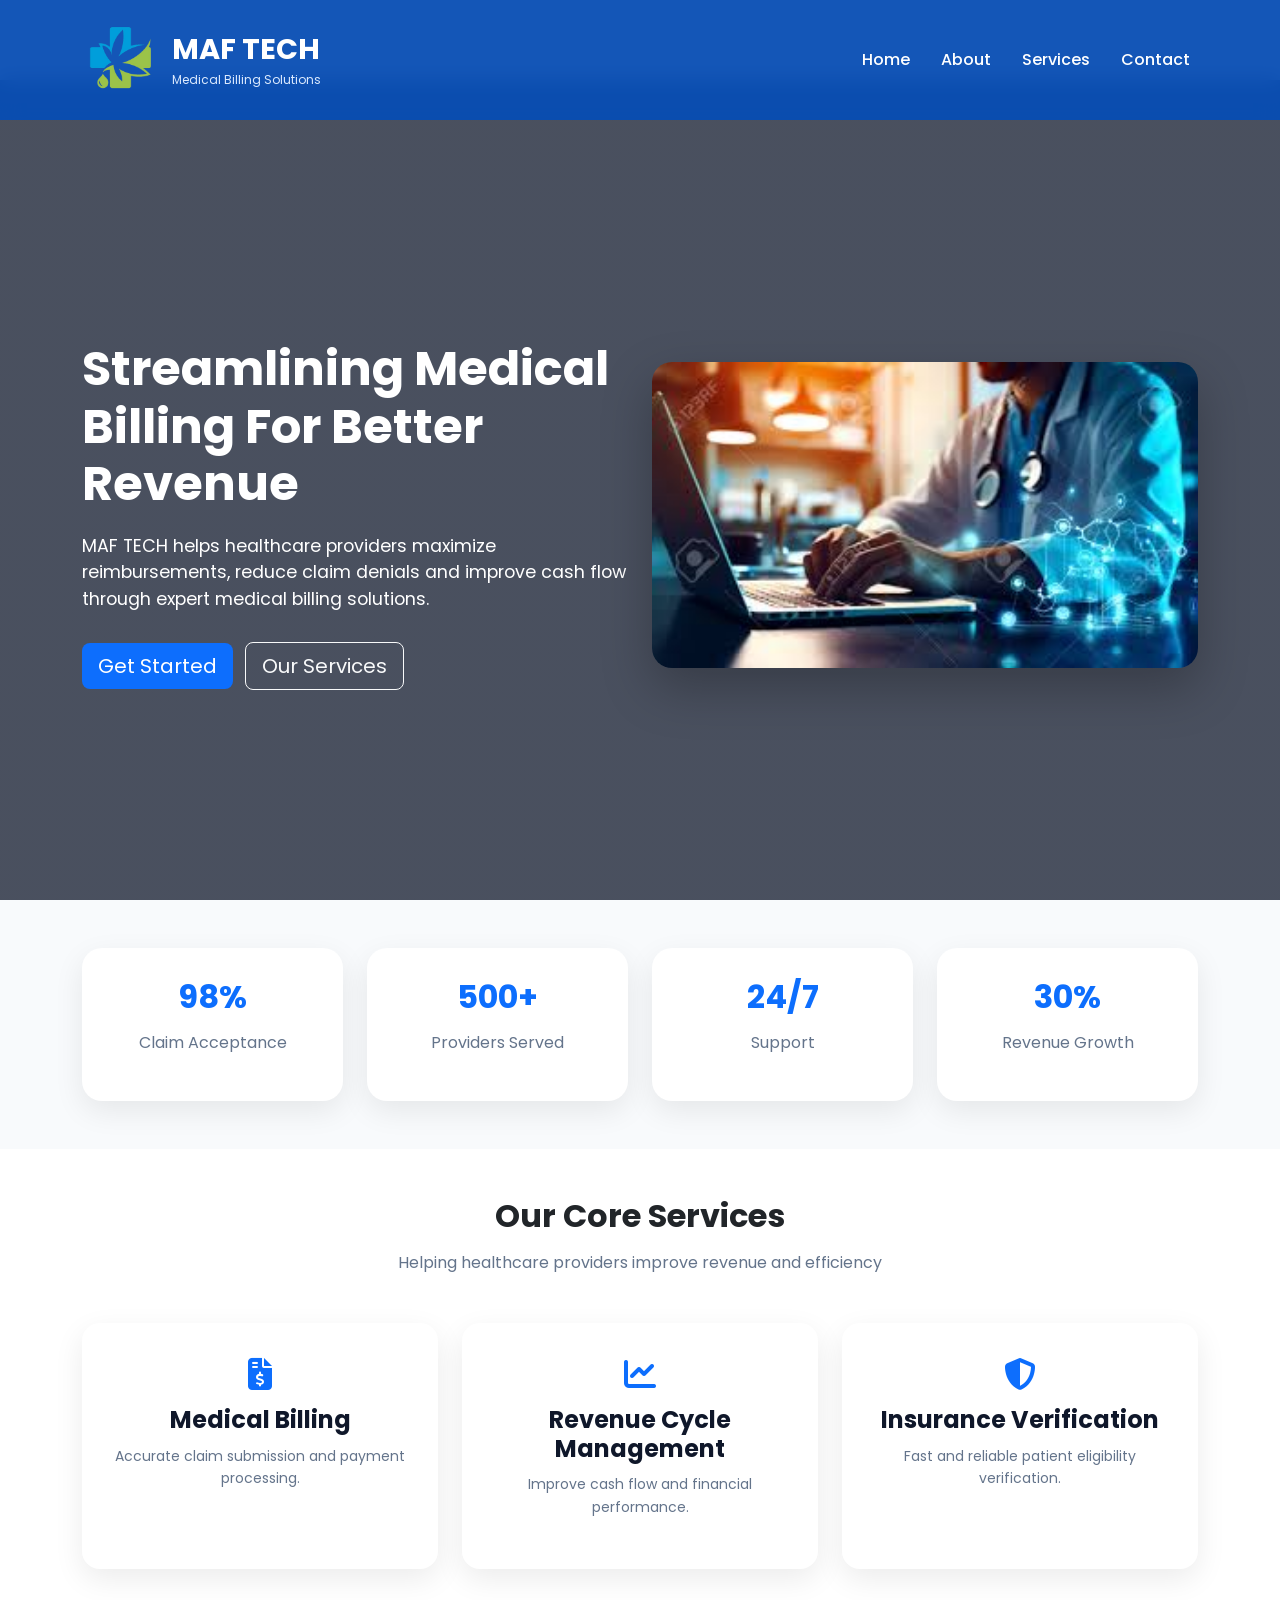
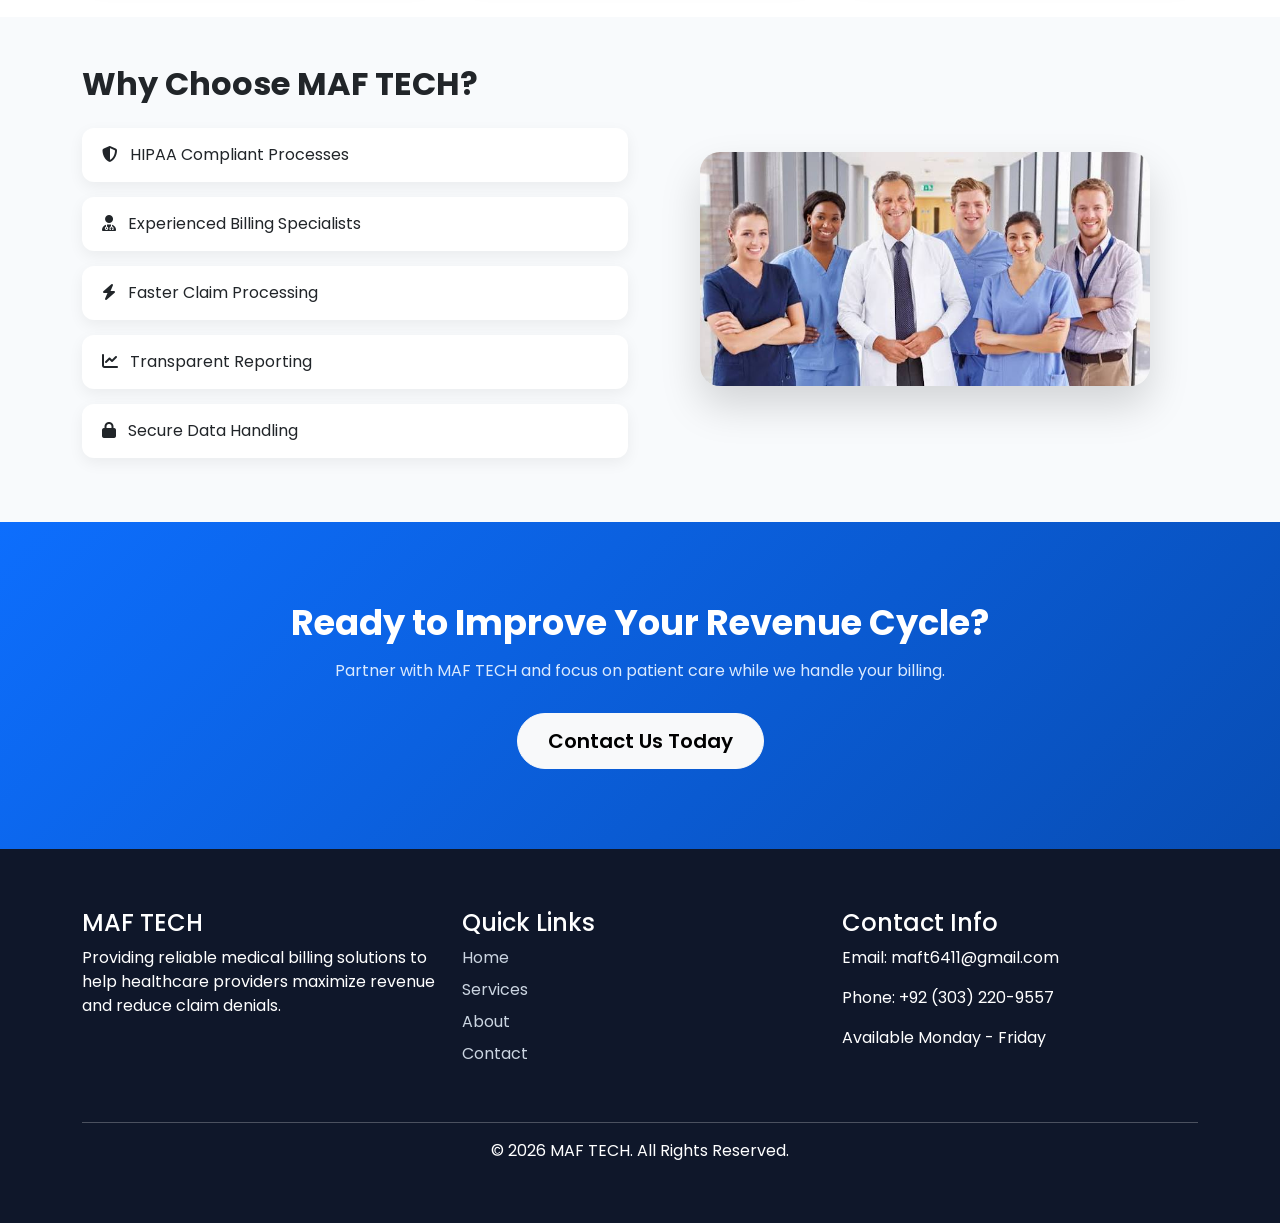
<file: index.html>
<!DOCTYPE html>
<html lang="en">

<head>
    <meta charset="UTF-8">
    <meta name="viewport" content="width=device-width, initial-scale=1.0">

    <title>MAF TECH | Medical Billing Solutions</title>

    <meta name="description"
        content="MAF TECH provides professional medical billing, insurance verification, revenue cycle management and healthcare billing solutions.">

    <meta name="keywords"
        content="Medical Billing, Revenue Cycle Management, Healthcare Billing, Insurance Verification">

    <meta name="author" content="MAF TECH">

    <meta name="robots" content="index, follow">

    <meta property="og:url" content="https://fareenak222-create.github.io/MAF-Tech-Medical-Billing-Website/">

    <link rel="canonical" href="https://your-domain.com/">

    <link rel="canonical" href="https://fareenak222-create.github.io/MAF-Tech-Medical-Billing-Website/">

    <!-- Open Graph -->
    <meta property="og:title" content="MAF TECH | Medical Billing Solutions">
    <meta property="og:description"
        content="Professional medical billing, insurance verification and revenue cycle management services.">
    <meta property="og:type" content="website">
    <meta property="og:image" content="images/hero.jpg">
    <meta property="og:url" content="https://fareenak222-create.github.io/MAF-Tech-Medical-Billing-Website/">

    <!-- Twitter -->
    <meta name="twitter:card" content="summary_large_image">
    <meta name="twitter:title" content="MAF TECH | Medical Billing Solutions">
    <meta name="twitter:description" content="Professional medical billing services for healthcare providers.">
    <meta name="twitter:image" content="images/hero.jpg">

    <link href="https://cdn.jsdelivr.net/npm/bootstrap@5.3.3/dist/css/bootstrap.min.css" rel="stylesheet">

    <link rel="stylesheet" href="css/style.css">

    <link rel="stylesheet" href="https://cdnjs.cloudflare.com/ajax/libs/font-awesome/6.6.0/css/all.min.css">
</head>

<script src="https://cdn.jsdelivr.net/npm/bootstrap@5.3.3/dist/js/bootstrap.bundle.min.js"></script>

<body>
    <!-- Navbar -->

    <nav class="navbar navbar-expand-lg navbar-dark fixed-top">
        <div class="container">

            <a class="navbar-brand d-flex align-items-center" href="index.html">

                <img src="images/logo (2).png" alt="MAF TECH Medical Billing Solutions" class="brand-logo">
                <div class="brand-text">

                    <h4 class="brand-title">
                        MAF TECH
                    </h4>

                    <span class="brand-subtitle">
                        Medical Billing Solutions
                    </span>

                </div>

            </a>

            <button class="navbar-toggler" type="button" data-bs-toggle="collapse" data-bs-target="#navbar"
                aria-label="Toggle navigation" title="Open Menu">

                <span class="navbar-toggler-icon"></span>
            </button>

            <div class="collapse navbar-collapse" id="navbar">

                <ul class="navbar-nav ms-auto">

                    <li class="nav-item">
                        <a class="nav-link active" href="index.html">Home</a>
                    </li>

                    <li class="nav-item">
                        <a class="nav-link" href="about.html">About</a>
                    </li>

                    <li class="nav-item">
                        <a class="nav-link" href="services.html">Services</a>
                    </li>

                    <li class="nav-item">
                        <a class="nav-link" href="contact.html">Contact</a>
                    </li>

                </ul>

            </div>

        </div>
    </nav>

    <!-- hero section -->


    <section class="hero">

        <div class="container">

            <div class="row align-items-center">

                <div class="col-lg-6">

                    <h1>
                        Streamlining Medical Billing For Better Revenue
                    </h1>

                    <p>
                        MAF TECH helps healthcare providers maximize reimbursements,
                        reduce claim denials and improve cash flow through expert
                        medical billing solutions.
                    </p>

                    <a href="contact.html" class="btn btn-primary btn-lg me-2">
                        Get Started
                    </a>

                    <a href="services.html" class="btn btn-outline-light btn-lg">
                        Our Services
                    </a>

                </div>

                <div class="col-lg-6 text-center">

                    <div class="hero-image">

                        <img src="images/hero.jpg" class="img-fluid"
                            alt="Healthcare professionals reviewing medical billing reports">

                    </div>

                </div>

            </div>

    </section>

    <!-- Stats Section -->


    <section class="stats py-5">
        <div class="container">
            <div class="row text-center g-4">

                <div class="col-md-3 col-6">
                    <div class="stat-box">
                        <h2>98%</h2>
                        <p>Claim Acceptance</p>
                    </div>
                </div>

                <div class="col-md-3 col-6">
                    <div class="stat-box">
                        <h2>500+</h2>
                        <p>Providers Served</p>
                    </div>
                </div>

                <div class="col-md-3 col-6">
                    <div class="stat-box">
                        <h2>24/7</h2>
                        <p>Support</p>
                    </div>
                </div>

                <div class="col-md-3 col-6">
                    <div class="stat-box">
                        <h2>30%</h2>
                        <p>Revenue Growth</p>
                    </div>
                </div>

            </div>
        </div>
    </section>

    <!-- Home Services -->

    <section class="home-services py-5">
        <div class="container">

            <div class="text-center mb-5">
                <h2>Our Core Services</h2>
                <p>Helping healthcare providers improve revenue and efficiency</p>
            </div>

            <div class="row g-4">

                <div class="col-md-4">
                    <div class="service-card">
                        <i class="fa-solid fa-file-invoice-dollar fa-2x mb-3"></i>
                        <h4>Medical Billing</h4>
                        <p>Accurate claim submission and payment processing.</p>
                    </div>
                </div>

                <div class="col-md-4">
                    <div class="service-card">
                        <i class="fa-solid fa-chart-line fa-2x mb-3"></i>
                        <h4>Revenue Cycle Management</h4>
                        <p>Improve cash flow and financial performance.</p>
                    </div>
                </div>

                <div class="col-md-4">
                    <div class="service-card">
                        <i class="fa-solid fa-shield-halved fa-2x mb-3"></i>
                        <h4>Insurance Verification</h4>
                        <p>Fast and reliable patient eligibility verification.</p>
                    </div>
                </div>

            </div>

        </div>
    </section>



    <!-- Why Choose Us -->

    <section class="why-us py-5">

        <div class="container">

            <div class="row align-items-center">

                <!-- Left Side Text -->
                <div class="col-lg-6">

                    <h2>Why Choose MAF TECH?</h2>

                    <ul class="list-unstyled mt-4">

                        <li>
                            <i class="fa-solid fa-shield-halved me-2"></i>
                            HIPAA Compliant Processes
                        </li>

                        <li>
                            <i class="fa-solid fa-user-doctor me-2"></i>
                            Experienced Billing Specialists
                        </li>

                        <li>
                            <i class="fa-solid fa-bolt me-2"></i>
                            Faster Claim Processing
                        </li>

                        <li>
                            <i class="fa-solid fa-chart-line me-2"></i>
                            Transparent Reporting
                        </li>

                        <li>
                            <i class="fa-solid fa-lock me-2"></i>
                            Secure Data Handling
                        </li>

                    </ul>

                </div>

                <!-- Right Side Image -->
                <div class="col-lg-6 text-center">

                    <img src="images/whychooseus.jpg" class="img-fluid why-img" alt="Medical Billing Team">

                </div>

            </div>

        </div>

    </section>

    <!-- CTA Section -->

    <section class="cta-section">
        <div class="container text-center">

            <h2>Ready to Improve Your Revenue Cycle?</h2>

            <p>
                Partner with MAF TECH and focus on patient care while we handle your billing.
            </p>

            <a href="contact.html" class="btn btn-light btn-lg">
                Contact Us Today
            </a>

        </div>
    </section>




    <!-- Footer Section -->

    <footer class="footer">
        <div class="container">
            <div class="row">

                <div class="col-lg-4 mb-4">
                    <h4>MAF TECH</h4>
                    <p>
                        Providing reliable medical billing solutions to help healthcare providers
                        maximize revenue and reduce claim denials.
                    </p>
                </div>

                <div class="col-lg-4 mb-4">
                    <h4>Quick Links</h4>
                    <ul class="footer-links">
                        <li><a href="index.html">Home</a></li>
                        <li><a href="services.html">Services</a></li>
                        <li><a href="about.html">About</a></li>
                        <li><a href="contact.html">Contact</a></li>
                    </ul>
                </div>

                <div class="col-lg-4 mb-4">
                    <h4>Contact Info</h4>
                    <p>Email: maft6411@gmail.com</p>
                    <p>Phone: +92 (303) 220-9557</p>
                    <p>Available Monday - Friday</p>
                </div>

            </div>

            <hr>

            <div class="text-center">
                <p class="mb-0">
                    © 2026 MAF TECH. All Rights Reserved.
                </p>
            </div>
        </div>
    </footer>
    <script src="https://cdn.jsdelivr.net/npm/bootstrap@5.3.3/dist/js/bootstrap.bundle.min.js"></script>
</body>

</html>
</file>
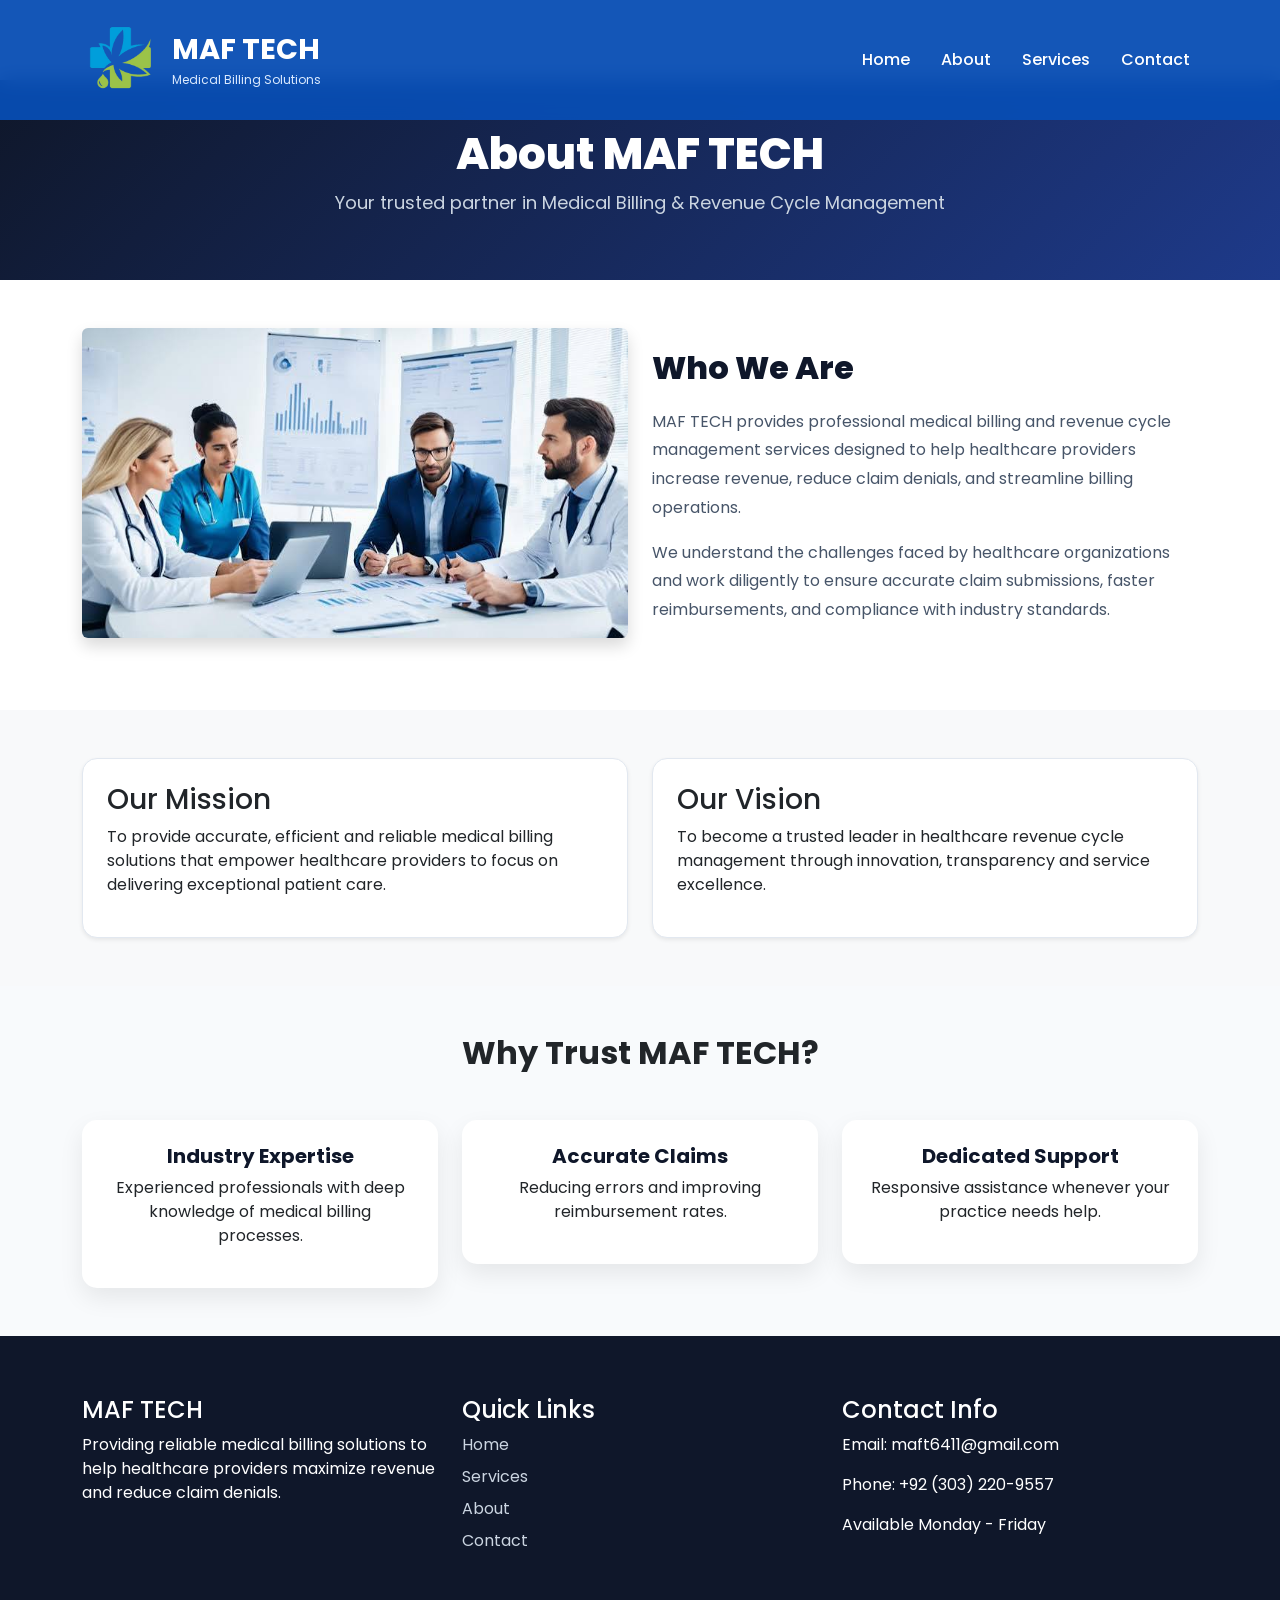
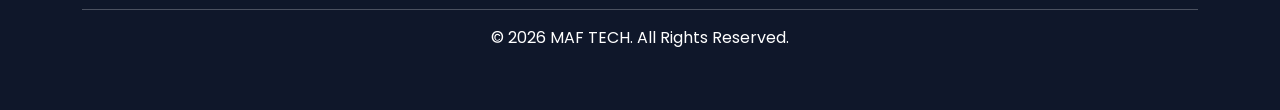
<file: about.html>
<!DOCTYPE html>
<html lang="en">
<head>
    <meta charset="UTF-8">
    <meta name="viewport" content="width=device-width, initial-scale=1.0">
    <title>about MAF TECH</title>

     <link href="https://cdn.jsdelivr.net/npm/bootstrap@5.3.3/dist/css/bootstrap.min.css" rel="stylesheet">
    <link rel="stylesheet" href="css/style.css">
</head>

<body>
    <!-- Navbar -->

    <nav class="navbar navbar-expand-lg navbar-dark fixed-top">
    <div class="container">

        <a class="navbar-brand d-flex align-items-center" href="index.html">

            <img src="images/logo (2).png"
                 alt="MAF TECH Medical Billing Solutions"
                 class="brand-logo">

            <div class="brand-text">
                <h4 class="brand-title">MAF TECH</h4>
                <span class="brand-subtitle">Medical Billing Solutions</span>
            </div>

        </a>

        <button class="navbar-toggler" type="button" data-bs-toggle="collapse" data-bs-target="#navbar">
            <span class="navbar-toggler-icon"></span>
        </button>

        <div class="collapse navbar-collapse" id="navbar">

            <ul class="navbar-nav ms-auto">

                <li class="nav-item">
                    <a class="nav-link" href="index.html">Home</a>
                </li>

                <li class="nav-item">
                    <a class="nav-link active" href="about.html">About</a>
                </li>

                <li class="nav-item">
                    <a class="nav-link" href="services.html">Services</a>
                </li>

                <li class="nav-item">
                    <a class="nav-link" href="contact.html">Contact</a>
                </li>

            </ul>

        </div>

    </div>
</nav>
    
           <!-- About Hero -->
<section class="page-header py-5 text-center">
    <div class="container">
        <h1>About MAF TECH</h1>
        <p>Your trusted partner in Medical Billing & Revenue Cycle Management</p>
    </div>
</section>

<!-- Company Overview -->
<section class="about-company py-5">
    <div class="container">
        <div class="row align-items-center">

            <div class="col-lg-6 mb-4">
                <img src="images/about.jpg" alt="MAF TECH Team"
                     class="img-fluid rounded shadow">
            </div>

            <div class="col-lg-6">
                <h2>Who We Are</h2>

                <p>
                    MAF TECH provides professional medical billing and revenue
                    cycle management services designed to help healthcare
                    providers increase revenue, reduce claim denials, and
                    streamline billing operations.
                </p>

                <p>
                    We understand the challenges faced by healthcare
                    organizations and work diligently to ensure accurate claim
                    submissions, faster reimbursements, and compliance with
                    industry standards.
                </p>
            </div>

        </div>
    </div>
</section>

<!-- Mission & Vision -->
<section class="mission-vision py-5 bg-light">
    <div class="container">
        <div class="row g-4">

            <div class="col-md-6">
                <div class="info-box p-4 shadow-sm bg-white h-100">
                    <h3>Our Mission</h3>
                    <p>
                        To provide accurate, efficient and reliable medical
                        billing solutions that empower healthcare providers to
                        focus on delivering exceptional patient care.
                    </p>
                </div>
            </div>

            <div class="col-md-6">
                <div class="info-box p-4 shadow-sm bg-white h-100">
                    <h3>Our Vision</h3>
                    <p>
                        To become a trusted leader in healthcare revenue cycle
                        management through innovation, transparency and service
                        excellence.
                    </p>
                </div>
            </div>

        </div>
    </div>
</section>

<!-- Why Trust Us -->
<section class="py-5">
    <div class="container">

        <div class="text-center mb-5">
            <h2>Why Trust MAF TECH?</h2>
        </div>

        <div class="row g-4">

            <div class="col-md-4">
                <div class="service-box text-center p-4">
                    <h5>Industry Expertise</h5>
                    <p>Experienced professionals with deep knowledge of medical billing processes.</p>
                </div>
            </div>

            <div class="col-md-4">
                <div class="service-box text-center p-4">
                    <h5>Accurate Claims</h5>
                    <p>Reducing errors and improving reimbursement rates.</p>
                </div>
            </div>

            <div class="col-md-4">
                <div class="service-box text-center p-4">
                    <h5>Dedicated Support</h5>
                    <p>Responsive assistance whenever your practice needs help.</p>
                </div>
            </div>

        </div>

    </div>
</section>

<!-- Footer Section -->

<footer class="footer">
    <div class="container">
        <div class="row">

            <div class="col-lg-4 mb-4">
                <h4>MAF TECH</h4>
                <p>
                    Providing reliable medical billing solutions to help healthcare providers
                    maximize revenue and reduce claim denials.
                </p>
            </div>

            <div class="col-lg-4 mb-4">
                <h4>Quick Links</h4>
                <ul class="footer-links">
                    <li><a href="index.html">Home</a></li>
                    <li><a href="services.html">Services</a></li>
                    <li><a href="about.html">About</a></li>
                    <li><a href="contact.html">Contact</a></li>
                </ul>
            </div>

            <div class="col-lg-4 mb-4">
                <h4>Contact Info</h4>
                <p>Email: maft6411@gmail.com</p>
                <p>Phone: +92 (303) 220-9557</p>
                <p>Available Monday - Friday</p>
            </div>

        </div>

        <hr>

        <div class="text-center">
            <p class="mb-0">
                © 2026 MAF TECH. All Rights Reserved.
            </p>
        </div>
    </div>
</footer>
<script src="https://cdn.jsdelivr.net/npm/bootstrap@5.3.3/dist/js/bootstrap.bundle.min.js"></script>
</body>
</html>
</file>
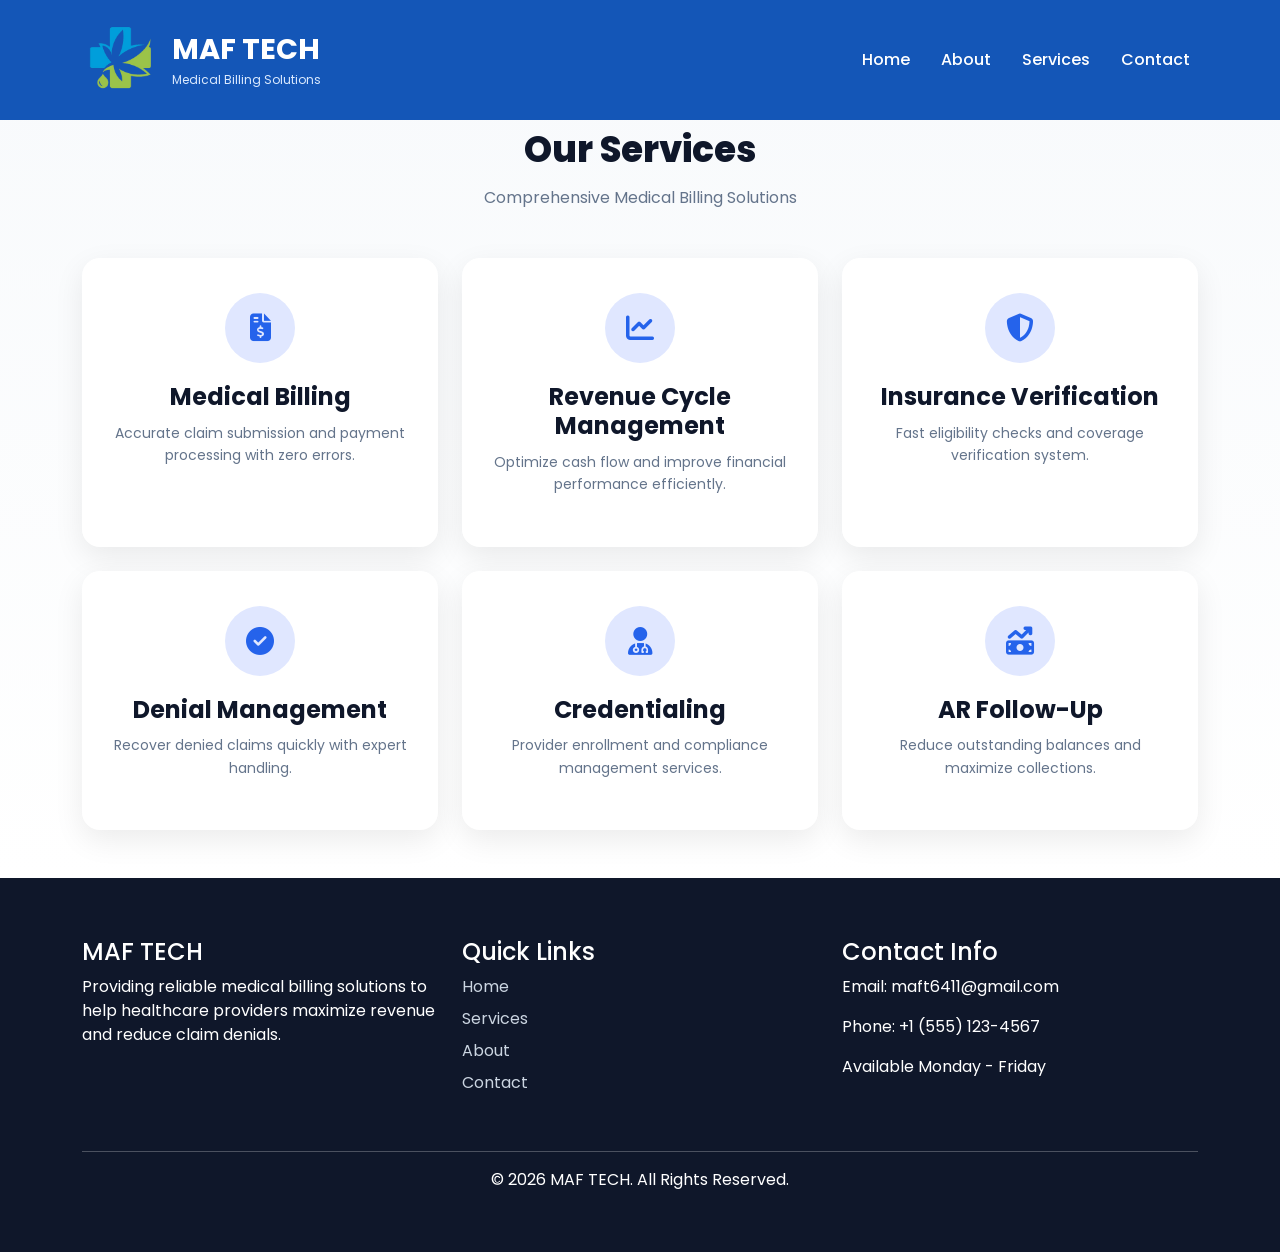
<file: services.html>
<!DOCTYPE html>
<html lang="en">

<head>
    <meta charset="UTF-8">
    <meta name="viewport" content="width=device-width, initial-scale=1.0">
    <title>Services - MAF TECH</title>

    <link href="https://cdn.jsdelivr.net/npm/bootstrap@5.3.3/dist/css/bootstrap.min.css" rel="stylesheet">
    <link rel="stylesheet" href="css/style.css">
    <link rel="stylesheet" href="https://cdnjs.cloudflare.com/ajax/libs/font-awesome/6.5.0/css/all.min.css">
</head>

<body>
    <!-- Navbar -->

    <nav class="navbar navbar-expand-lg navbar-dark fixed-top">
        <div class="container">

            <a class="navbar-brand d-flex align-items-center" href="index.html">

    <img src="images/logo (2).png" alt="MAF TECH Medical Billing Solutions" class="brand-logo">
                <div class="brand-text">

                    <h4 class="brand-title">
                        MAF TECH
                    </h4>

                    <span class="brand-subtitle">
                        Medical Billing Solutions
                    </span>

                </div>

            </a>

            <button class="navbar-toggler" type="button" data-bs-toggle="collapse" data-bs-target="#navbar">

                <span class="navbar-toggler-icon"></span>
            </button>

            <div class="collapse navbar-collapse" id="navbar">

                <ul class="navbar-nav ms-auto">

                    <li class="nav-item">
                        <a class="nav-link" href="index.html">Home</a>
                    </li>

                    <li class="nav-item">
                        <a class="nav-link" href="about.html">About</a>
                    </li>

                    <li class="nav-item">
                        <a class="nav-link active" href="services.html">Services</a>
                    </li>

                    <li class="nav-item">
                        <a class="nav-link" href="contact.html">Contact</a>
                    </li>

                </ul>

            </div>

        </div>
    </nav>
    <!-- Service Section -->

    <section class="services py-5">
    <div class="container">

        <div class="text-center mb-5">
            <h2 class="section-title">Our Services</h2>
            <p class="section-subtitle">Comprehensive Medical Billing Solutions</p>
        </div>

        <div class="row g-4">

            <div class="col-lg-4 col-md-6">
                <div class="service-card">
                    <div class="icon-box">
                        <i class="fa-solid fa-file-invoice-dollar"></i>
                    </div>
                    <h4>Medical Billing</h4>
                    <p>Accurate claim submission and payment processing with zero errors.</p>
                </div>
            </div>

            <div class="col-lg-4 col-md-6">
                <div class="service-card">
                    <div class="icon-box">
                        <i class="fa-solid fa-chart-line"></i>
                    </div>
                    <h4>Revenue Cycle Management</h4>
                    <p>Optimize cash flow and improve financial performance efficiently.</p>
                </div>
            </div>

            <div class="col-lg-4 col-md-6">
                <div class="service-card">
                    <div class="icon-box">
                        <i class="fa-solid fa-shield-halved"></i>
                    </div>
                    <h4>Insurance Verification</h4>
                    <p>Fast eligibility checks and coverage verification system.</p>
                </div>
            </div>

            <div class="col-lg-4 col-md-6">
                <div class="service-card">
                    <div class="icon-box">
                        <i class="fa-solid fa-circle-check"></i>
                    </div>
                    <h4>Denial Management</h4>
                    <p>Recover denied claims quickly with expert handling.</p>
                </div>
            </div>

            <div class="col-lg-4 col-md-6">
                <div class="service-card">
                    <div class="icon-box">
                        <i class="fa-solid fa-user-doctor"></i>
                    </div>
                    <h4>Credentialing</h4>
                    <p>Provider enrollment and compliance management services.</p>
                </div>
            </div>

            <div class="col-lg-4 col-md-6">
                <div class="service-card">
                    <div class="icon-box">
                        <i class="fa-solid fa-money-bill-trend-up"></i>
                    </div>
                    <h4>AR Follow-Up</h4>
                    <p>Reduce outstanding balances and maximize collections.</p>
                </div>
            </div>

        </div>

    </div>
</section>
    <!-- Footer Section -->

    <footer class="footer">
        <div class="container">
            <div class="row">

                <div class="col-lg-4 mb-4">
                    <h4>MAF TECH</h4>
                    <p>
                        Providing reliable medical billing solutions to help healthcare providers
                        maximize revenue and reduce claim denials.
                    </p>
                </div>

                <div class="col-lg-4 mb-4">
                    <h4>Quick Links</h4>
                    <ul class="footer-links">
                        <li><a href="index.html">Home</a></li>
                        <li><a href="services.html">Services</a></li>
                        <li><a href="about.html">About</a></li>
                        <li><a href="contact.html">Contact</a></li>
                    </ul>
                </div>

                <div class="col-lg-4 mb-4">
                    <h4>Contact Info</h4>
                    <p>Email: maft6411@gmail.com</p>
                    <p>Phone: +1 (555) 123-4567</p>
                    <p>Available Monday - Friday</p>
                </div>

            </div>

            <hr>

            <div class="text-center">
                <p class="mb-0">
                    © 2026 MAF TECH. All Rights Reserved.
                </p>
            </div>
        </div>
    </footer>
     <script src="https://cdn.jsdelivr.net/npm/bootstrap@5.3.3/dist/js/bootstrap.bundle.min.js"></script>
</body>

</html>
</file>
<file: css/style.css>
/* Google Font */
@import url('https://fonts.googleapis.com/css2?family=Poppins:wght@300;400;500;600;700&display=swap');

/* Reset */
* {
    margin: 0;
    padding: 0;
    box-sizing: border-box;
    font-family: 'Poppins', sans-serif;
}

:root {
    --primary: #0D6EFD;
    --dark: #0F172A;
    --light: #F8FAFC;
    --gray: #64748B;
}

/* Body */
body {
    overflow-x: hidden;
    background: #fff;
}

/* ===== HOME SERVICES ===== */

.home-services {
    background: #fff;
}

.home-services i {
    color: var(--primary);
}

/* ===== CTA ===== */

.cta-section {
    background: linear-gradient(135deg,#0d6efd,#084db4);
    color: #fff;
    padding: 80px 0;
}

.cta-section h2 {
    font-size: 2.2rem;
    font-weight: 700;
}

.cta-section p {
    max-width: 700px;
    margin: 15px auto 30px;
    color: #dbeafe;
}

.cta-section .btn {
    padding: 12px 30px;
    border-radius: 50px;
    font-weight: 600;
}

/* ================= NAVBAR ================= */
body {
    padding-top: 90px;
}
.navbar {
    background: rgba(8, 77, 180, 0.95);
    backdrop-filter: blur(10px);
    padding: 15px 0;
}

.navbar-brand {
    display: flex;
    align-items: center;
    color: #fff !important;
}

.navbar-brand img {
    height: 80px;
    width: auto;
    object-fit: contain;
    display: block;
}

.brand-text {
    margin-left: 10px;
    line-height: 1.1;
}

.brand-title {
    margin: 0;
    font-size: 1.6rem;
    font-weight: 700;
    color: #fff;
    font-size:1.8rem;
}

.brand-subtitle {
    font-size: .75rem;
    color: #dbeafe;
}

.nav-link {
    color: #fff !important;
    margin-left: 15px;
    font-weight: 500;
    transition: .3s;
}

.nav-link:hover {
    color: #14B8A6 !important;
}
nav.scrolled {
    box-shadow: 0 4px 10px rgba(0,0,0,0.2);
    background: #fff;
}

.nav-links.active {
    display: block;
}
/* ================= HERO ================= */
.hero {
    min-height: 80vh;
    display: flex;
    align-items: center;

    background: linear-gradient(
        rgba(15,23,42,.75),
        rgba(15,23,42,.75)
    );

    color: #fff;
    min-height: calc(100vh - 80px);

    padding-top: 110px;
    padding-bottom: 60px;
}

.hero h1 {
    font-size: 48px;
    font-weight: 700;
    margin-bottom: 20px;
    color: #fff;
}

.hero p {
    font-size: 1.1rem;
    margin-bottom: 30px;
     color:#fff;
    
}

.hero img {
    animation: float 4s ease-in-out infinite;
}

.hero-image img {
    width:100%;
    max-width:550px;
    border-radius:20px;
    box-shadow:0 20px 50px rgba(0,0,0,.25);
}
   

/* Float animation */
@keyframes float {
    0% { transform: translateY(0); }
    50% { transform: translateY(-15px); }
    100% { transform: translateY(0); }
}

/* Buttons */
.btn-primary {
    background: var(--primary);
    border: none;
}

.btn-primary:hover {
    background: #0957ca;
}

/* ================= SECTIONS ================= */
section {
    padding: 90px 0;
}

h2 {
    font-weight: 700;
    margin-bottom: 15px;
}

h2 + p {
    color: var(--gray);
}

/* ================= STATS ================= */
.stats {
    background: var(--light);
}

.stat-box {
    background: #fff;
    padding: 30px;
    border-radius: 20px;
    box-shadow: 0 10px 30px rgba(0,0,0,.08);
    transition: .3s;
    height: 100%;
}

.stat-box:hover {
    transform: translateY(-10px);
}

.stat-box h2 {
    color: var(--primary);
}

/* ================= SERVICES ================= */
.service-card {
    background: #fff;
    padding: 35px 25px;
    border-radius: 20px;
    text-align: center;
    box-shadow: 0 10px 30px rgba(0,0,0,.08);
    transition: .3s;
    height: 100%;
}

.service-card:hover {
    transform: translateY(-10px);
}

/* ================= WHY US ================= */
.why-us {
    background: var(--light);
     padding:100px 0;
}

.why-us ul li {
    background: #fff;
    padding: 15px 20px;
    margin-bottom: 15px;
    border-radius: 12px;
    box-shadow: 0 5px 15px rgba(0,0,0,.06);
    transition: .3s;
}

.why-us ul li:hover {
    transform: translateX(8px);
     box-shadow:0 10px 25px rgba(13,110,253,.15);
}

.why-img{
    width:100%;
    max-width:450px;
    border-radius:20px;
    box-shadow:0 20px 40px rgba(0,0,0,.15);
    transition:0.4s ease;
}

.why-img:hover{
    transform:scale(1.03);
}

@media(max-width:991px){

    .why-us{
        text-align:center;
    }

    .why-img{
        margin-top:30px;
        max-width:350px;
    }
}

/* ================= FOOTER ================= */
.footer {
    background: #0d6efd;
    color: white;
    padding: 60px 0 20px;
}

.footer-links {
    list-style: none;
    padding: 0;
}

.footer-links a {
    color: white;
    text-decoration: none;
}

.footer-links a:hover {
    padding-left: 5px;
}

/* ================= RESPONSIVE ================= */
@media (max-width: 991px) {

    .hero {
        text-align: center;
    }

    .hero h1 {
        font-size: 2.5rem;
    }

    .hero img {
        margin-top: 40px;
    }
}

@media (max-width: 576px) {

    .hero h1 {
        font-size: 2rem;
    }

    .hero p {
        font-size: 1rem;
    }

    .brand-title {
        font-size: 1.3rem;
    }

    .brand-subtitle {
        font-size: .6rem;
    }

    .stat-box {
        padding: 20px;
    }

    .service-card {
        padding: 25px 20px;
    }

    .navbar-brand img {
        height: 55px;
    }
}


/* ================= ABOUT PAGE ================= */

body {
    font-family: Arial, sans-serif;
    background: #f8fafc;
}

/* Navbar fix spacing */
body {
    padding-top: 80px;
}

/* Page Header */
.page-header {
    background: linear-gradient(135deg, #0f172a, #1e3a8a);
    color: #fff;
    padding: 110px 0;
    text-align: center;
}

.page-header h1 {
    font-size: 44px;
    font-weight: 800;
}

.page-header p {
    color: #cbd5e1;
    font-size: 18px;
}

/* About Section */
.about-company {
    background: #fff;
}

.about-company img {
    border-radius: 15px;
    box-shadow: 0 15px 35px rgba(0,0,0,0.15);
    transition: 0.4s;
}

.about-company img:hover {
    transform: scale(1.02);
}

.about-company h2 {
    font-weight: 800;
    margin-bottom: 20px;
    color: #0f172a;
}

.about-company p {
    color: #475569;
    line-height: 1.8;
    font-size: 16px;
}

/* Mission Vision */
.mission-vision {
    background: #f1f5f9;
}

.info-box {
    border-radius: 15px;
    transition: 0.3s ease;
    border: 1px solid #e2e8f0;
}

.info-box:hover {
    transform: translateY(-8px);
    box-shadow: 0 15px 30px rgba(0,0,0,0.1);
}

/* Trust Cards */
.service-box {
    background: #fff;
    border-radius: 15px;
    box-shadow: 0 10px 25px rgba(0,0,0,0.08);
    transition: 0.3s ease;
    padding: 25px;
}

.service-box:hover {
    transform: translateY(-10px);
    box-shadow: 0 20px 40px rgba(0,0,0,0.12);
}

.service-box h5 {
    font-weight: 700;
    color: #0f172a;
}

/* Footer */
.footer {
    background: #0f172a;
    color: #fff;
    padding: 60px 0;
}

.footer-links {
    list-style: none;
    padding: 0;
}

.footer-links li {
    margin-bottom: 8px;
}

.footer-links a {
    color: #cbd5e1;
    text-decoration: none;
    transition: 0.3s;
}

.footer-links a:hover {
    color: #fff;
    padding-left: 5px;
}

/* ================= SERVICES PRO UI ================= */

.services {
    background: linear-gradient(180deg, #f8fafc, #ffffff);
}

/* Heading */
.section-title {
    font-size: 36px;
    font-weight: 800;
    color: #0f172a;
}

.section-subtitle {
    color: #64748b;
    font-size: 16px;
}

/* CARD */
.service-card {
    background: #fff;
    border-radius: 18px;
    padding: 35px 25px;
    text-align: center;
    box-shadow: 0 10px 30px rgba(0,0,0,0.08);
    transition: all 0.4s ease;
    position: relative;
    overflow: hidden;
}

/* Hover lift + glow */
.service-card:hover {
    transform: translateY(-12px);
    box-shadow: 0 25px 50px rgba(37,99,235,0.2);
}

/* ICON CIRCLE */
.icon-box {
    width: 70px;
    height: 70px;
    background: #e0e7ff;
    color: #2563eb;
    border-radius: 50%;
    display: flex;
    align-items: center;
    justify-content: center;
    margin: 0 auto 20px;
    transition: 0.4s;
}

/* icon size */
.icon-box i {
    font-size: 28px;
}

/* hover icon effect */
.service-card:hover .icon-box {
    background: #2563eb;
    color: #fff;
    transform: rotate(8deg) scale(1.1);
}

/* title */
.service-card h4 {
    font-weight: 700;
    color: #0f172a;
    margin-bottom: 10px;
}

/* text */
.service-card p {
    color: #64748b;
    font-size: 14px;
    line-height: 1.6;
}

/* smooth animation */
.service-card {
    animation: fadeUp 0.6s ease forwards;
}

/* simple animation */
@keyframes fadeUp {
    from {
        opacity: 0;
        transform: translateY(20px);
    }
    to {
        opacity: 1;
        transform: translateY(0);
    }
}

/* ===== CONTACT FORM PRO ===== */

.contact-form .form-control {
    border-radius: 12px;
    padding: 12px 15px;
    border: 1px solid #e2e8f0;
    transition: 0.3s;
}

.contact-form .form-control:focus {
    border-color: #2563eb;
    box-shadow: 0 0 0 3px rgba(37,99,235,0.15);
}

/* Button */
.contact-form button {
    border-radius: 12px;
    padding: 12px;
    font-weight: 600;
}

/* Message box */
#formMsg {
    font-weight: 500;
}

/* success */
.success {
    color: #16a34a;
}

/* error */
.error {
    color: #dc2626;
}
</file>
